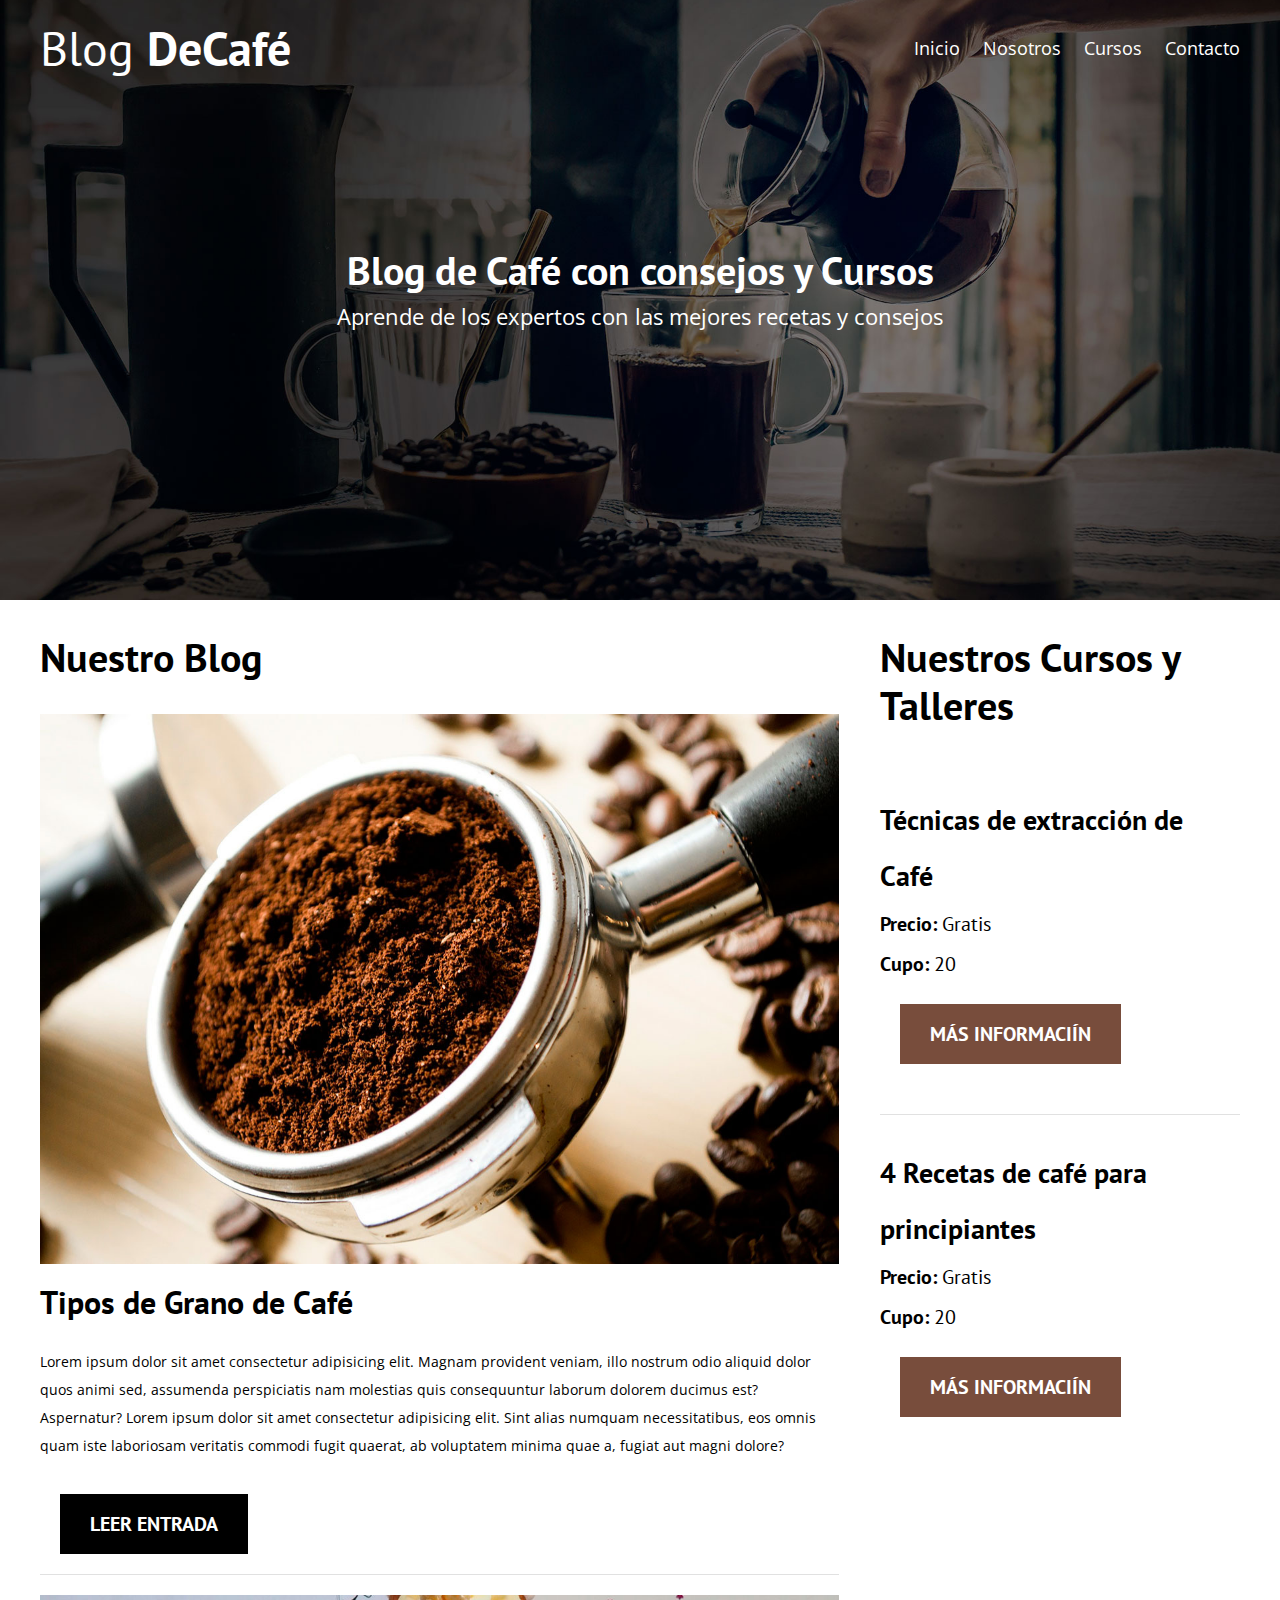
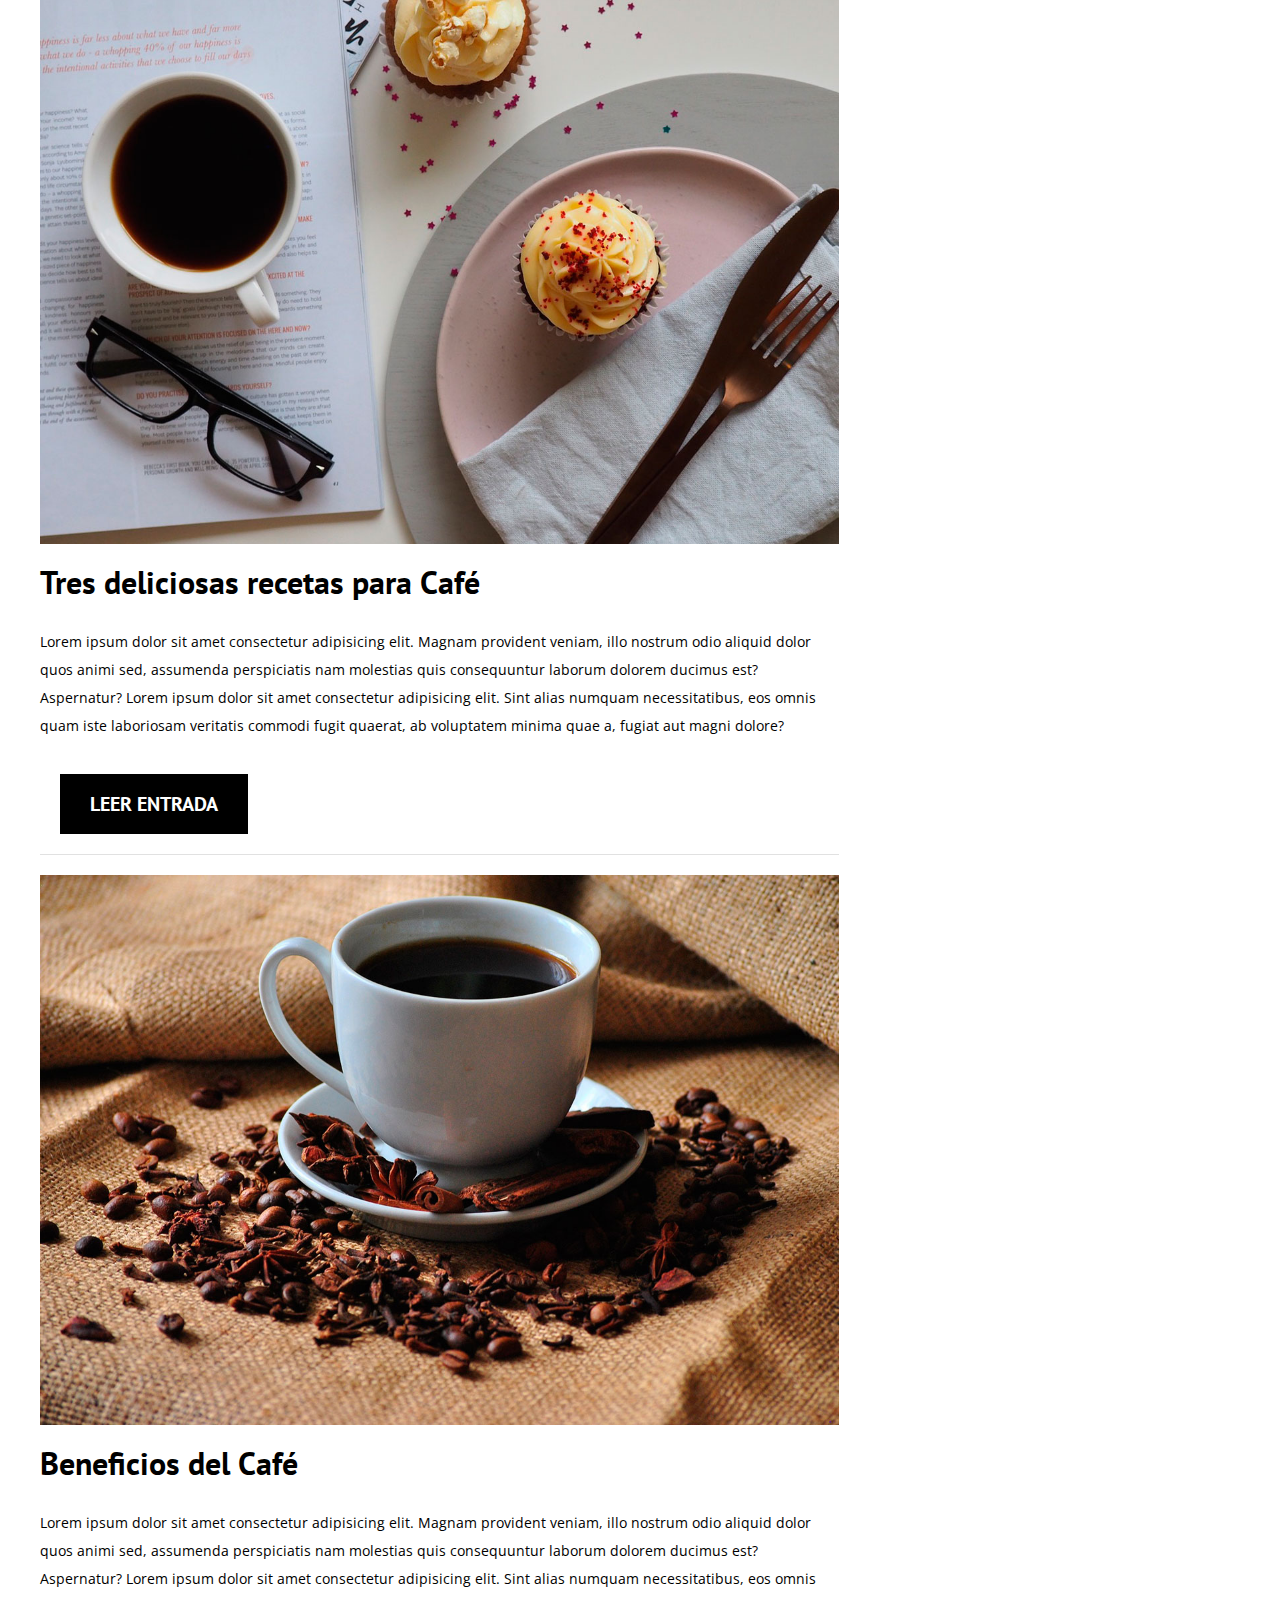
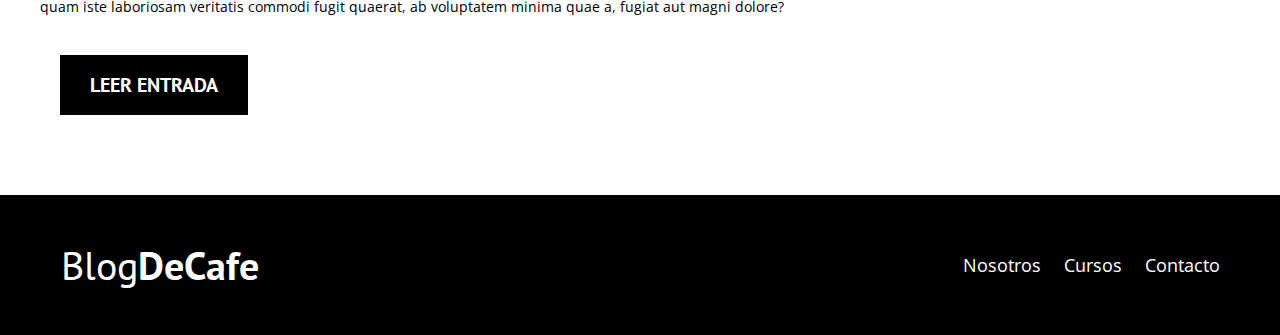
<file: index.html>
<!DOCTYPE html>
<html lang="en">

<head>
    <meta charset="UTF-8">
    <meta name="viewport" content="width=device-width, initial-scale=1.0">
    <link href="https://fonts.googleapis.com/css?family=Open+Sans|PT+Sans:400,700&display=swap" rel="stylesheet">
    <link rel="stylesheet" href="css/normalize.css">
    <link rel="stylesheet" href="css/style.css">
    <title>Blog Café</title>
</head>

<body>
    <header class="site-header">
        <div class="contenedor">
            <div class="barra">
                <a href="index.html">
                    <h1 class="no-margin">Blog <span> DeCafé</span></h1>
                </a>
                <nav class="navegacion">
                    <a href="index.html">Inicio</a>
                    <a href="nosotros.html">Nosotros</a>
                    <a href="cursos.html">Cursos</a>
                    <a href="contacto.html">Contacto</a>
                </nav>
            </div>
            <!--Barra-->
            <div class="texto-header">
                <h2 class="no-margin">Blog de Café con consejos y Cursos</h2>
                <p class="no-margin">Aprende de los expertos con las mejores recetas y consejos</p>
            </div>
        </div>
        <!--Contenedor-->
    </header>
    <div class="contenido-principal contenedor">
        <main class="blog">
            <h2>Nuestro Blog</h2>
            <article class="entrada-blog">
                <div class="imagen">
                    <img src="img/blog1.jpg" alt="Imagen blog">
                </div>
                <div class="contenido-blog">
                    <h3 class="no-margin">Tipos de Grano de Café</h3>
                    <p>Lorem ipsum dolor sit amet consectetur adipisicing elit. Magnam provident veniam, illo nostrum odio aliquid dolor quos animi sed, assumenda perspiciatis nam molestias quis consequuntur laborum dolorem ducimus est? Aspernatur? Lorem
                        ipsum dolor sit amet consectetur adipisicing elit. Sint alias numquam necessitatibus, eos omnis quam iste laboriosam veritatis commodi fugit quaerat, ab voluptatem minima quae a, fugiat aut magni dolore?
                    </p>
                    <a href="entrada.html" class="btn btn-primario">Leer entrada</a>
                </div>
            </article>

            <article class="entrada-blog">
                <div class="imagen">
                    <img src="img/blog2.jpg" alt="Imagen blog">
                </div>
                <div class="contenido-blog">
                    <h3 class="no-margin">Tres deliciosas recetas para Café</h3>
                    <p>Lorem ipsum dolor sit amet consectetur adipisicing elit. Magnam provident veniam, illo nostrum odio aliquid dolor quos animi sed, assumenda perspiciatis nam molestias quis consequuntur laborum dolorem ducimus est? Aspernatur? Lorem
                        ipsum dolor sit amet consectetur adipisicing elit. Sint alias numquam necessitatibus, eos omnis quam iste laboriosam veritatis commodi fugit quaerat, ab voluptatem minima quae a, fugiat aut magni dolore?
                    </p>
                    <a href="entrada.html" class="btn btn-primario">Leer entrada</a>
                </div>
            </article>

            <article class="entrada-blog">
                <div class="imagen">
                    <img src="img/blog3.jpg" alt="Imagen blog">
                </div>
                <div class="contenido-blog">
                    <h3 class="no-margin">Beneficios del Café</h3>
                    <p>Lorem ipsum dolor sit amet consectetur adipisicing elit. Magnam provident veniam, illo nostrum odio aliquid dolor quos animi sed, assumenda perspiciatis nam molestias quis consequuntur laborum dolorem ducimus est? Aspernatur? Lorem
                        ipsum dolor sit amet consectetur adipisicing elit. Sint alias numquam necessitatibus, eos omnis quam iste laboriosam veritatis commodi fugit quaerat, ab voluptatem minima quae a, fugiat aut magni dolore?
                    </p>
                    <a href="entrada.html" class="btn btn-primario">Leer entrada</a>
                </div>
            </article>

        </main>
        <aside class="cursos">
            <h2>Nuestros Cursos y Talleres</h2>
            <ul class="cursos-lista">
                <li class="curso">
                    <h4 class="no-margin">Técnicas de extracción de Café</h4>
                    <p class="no-margin">Precio: <span>Gratis</span></p>
                    <p class="no-margin">Cupo: <span>20</span></p>
                    <a href="cursos.html" class="btn btn-secundario">Más informaciín</a>
                </li>
                <li class="curso">
                    <h4 class="no-margin">4 Recetas de café para principiantes</h4>
                    <p class="no-margin">Precio: <span>Gratis</span></p>
                    <p class="no-margin">Cupo: <span>20</span></p>
                    <a href="cursos.html" class="btn btn-secundario">Más informaciín</a>
                </li>
            </ul>
        </aside>
    </div>
    <footer class="site-footer">
        <div class="contenedor">
            <div class="barra">
                <p class="no-margin">Blog<span>DeCafe</span></p>
                <nav class="navegacion">
                    <a href="nosotros.html">Nosotros</a>
                    <a href="cursos.html">Cursos</a>
                    <a href="contacto.html">Contacto</a>
                </nav>
            </div>
        </div>

    </footer>
</body>

</html>
</file>
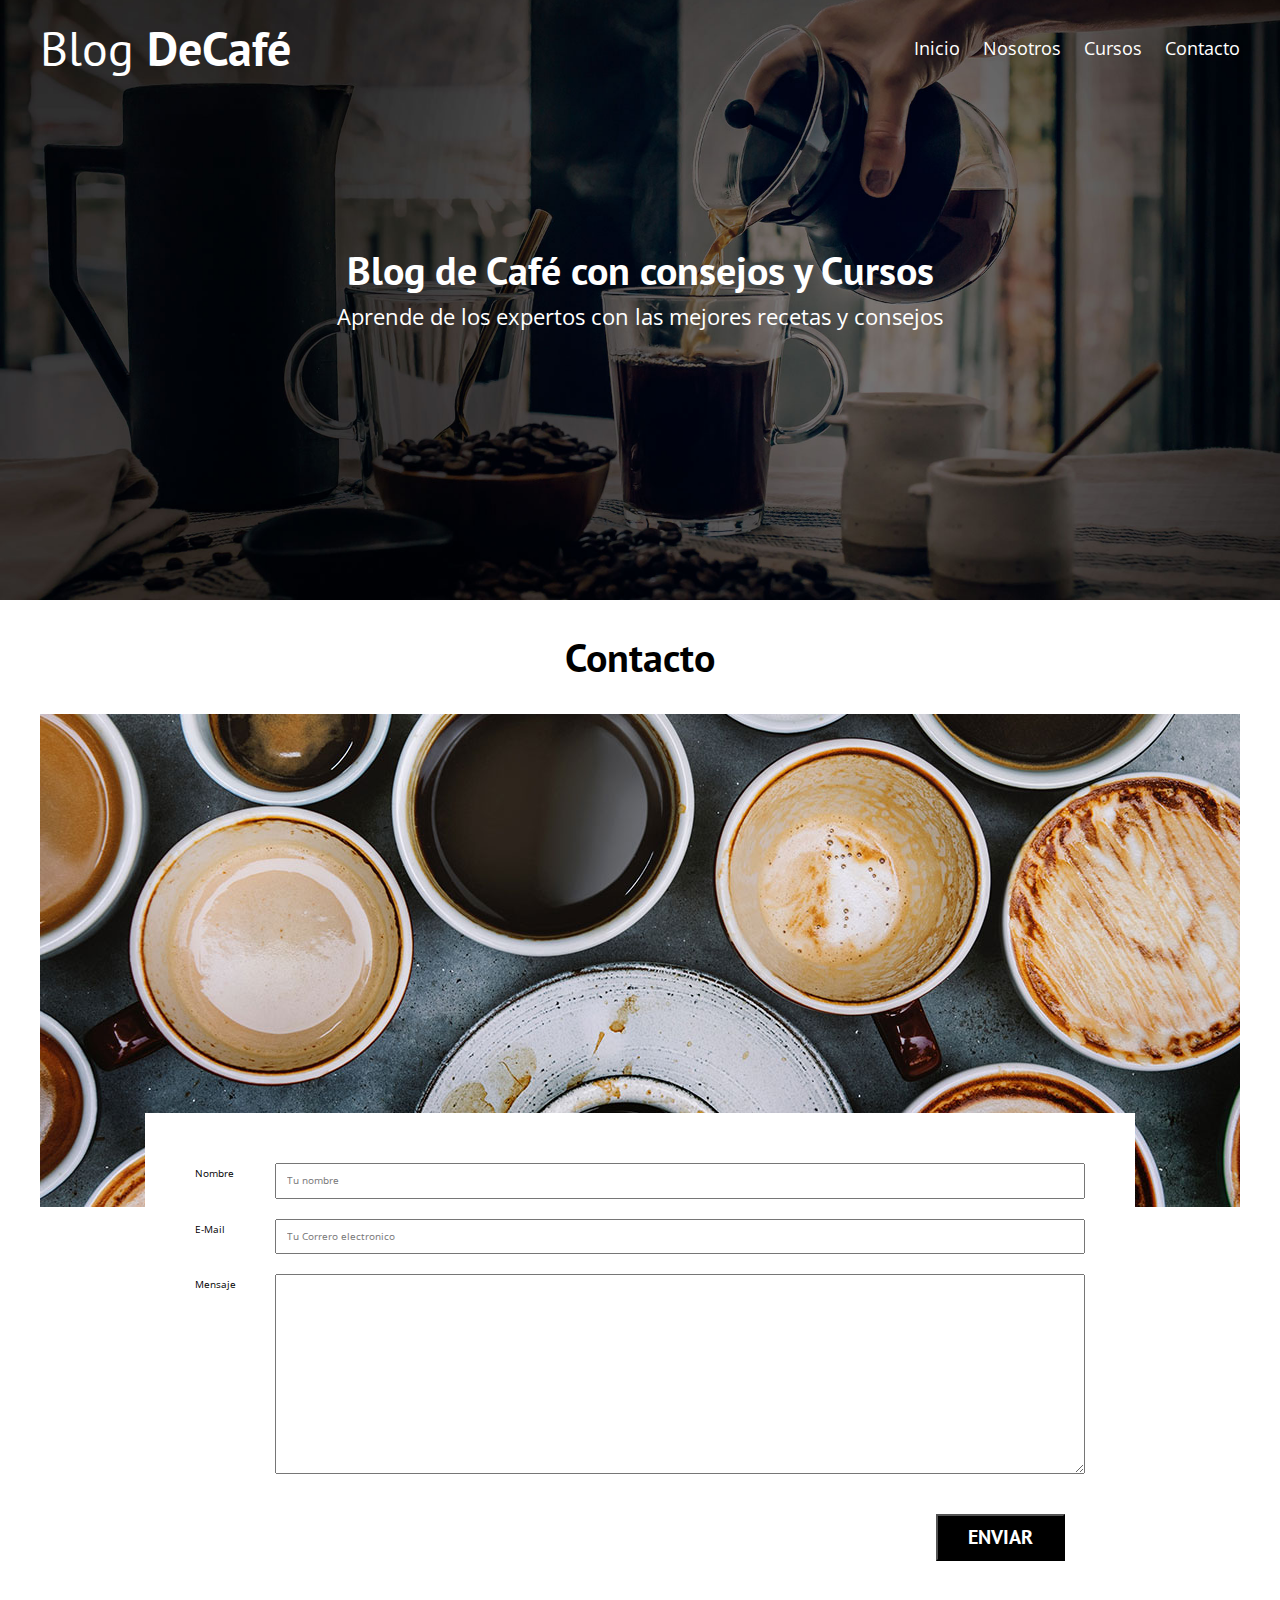
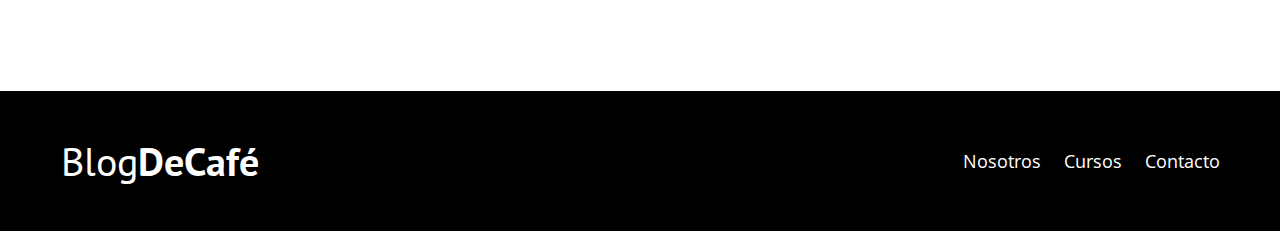
<file: contacto.html>
<!DOCTYPE html>
<html lang="en">

<head>
    <meta charset="UTF-8">
    <meta name="viewport" content="width=device-width, initial-scale=1.0">
    <link href="https://fonts.googleapis.com/css?family=Open+Sans|PT+Sans:400,700&display=swap" rel="stylesheet">
    <link rel="stylesheet" href="css/normalize.css">
    <link rel="stylesheet" href="css/style.css">
    <title>Blog Café</title>
</head>

<body>
    <header class="site-header">
        <div class="contenedor">
            <div class="barra">
                <a href="/index.html">
                    <h1 class="no-margin">Blog <span> DeCafé</span></h1>
                </a>
                <nav class="navegacion">
                    <a href="index.html">Inicio</a>
                    <a href="nosotros.html">Nosotros</a>
                    <a href="cursos.html">Cursos</a>
                    <a href="contacto.html">Contacto</a>
                </nav>
            </div>
            <!--Barra-->
            <div class="texto-header">
                <h2 class="no-margin">Blog de Café con consejos y Cursos</h2>
                <p class="no-margin">Aprende de los expertos con las mejores recetas y consejos</p>
            </div>
        </div>
        <!--Contenedor-->
    </header>

    <main class="contenedor">
        <h2 class="centrar-texto">Contacto</h2>

        <div class="grid centrar-columnas">
            <div class="columnas-12">
                <img src="img/contacto.jpg" alt="Contacto">
            </div>
            <div class="columnas-10 formulario-contacto">
                <form action="#">

                    <div class="campo">
                        <label for="nommbre">Nombre</label>
                        <input type="text" id="nombre" placeholder="Tu nombre">
                    </div>
                    <div class="campo">
                        <label for="email">E-Mail</label>
                        <input type="email" id="enamil" placeholder="Tu Correro electronico">
                    </div>
                    <div class="campo mensaje">
                        <label for="mensaje">Mensaje</label>
                        <textarea id="mensaje"></textarea>
                    </div>
                    <div class="campo enviar">
                        <input type="submit" value="Enviar" class="btn btn-primario">
                    </div>

                </form>
            </div>
        </div>

    </main>

    <footer class="site-footer">
        <div class="contenedor">
            <div class="barra">
                <p class="no-margin">Blog<span>DeCafé</span></p>
                <nav class="navegacion">
                    <a href="nosotros.html">Nosotros</a>
                    <a href="cursos.html">Cursos</a>
                    <a href="contacto.html">Contacto</a>
                </nav>
            </div>
        </div>

    </footer>
</body>

</html>
</file>
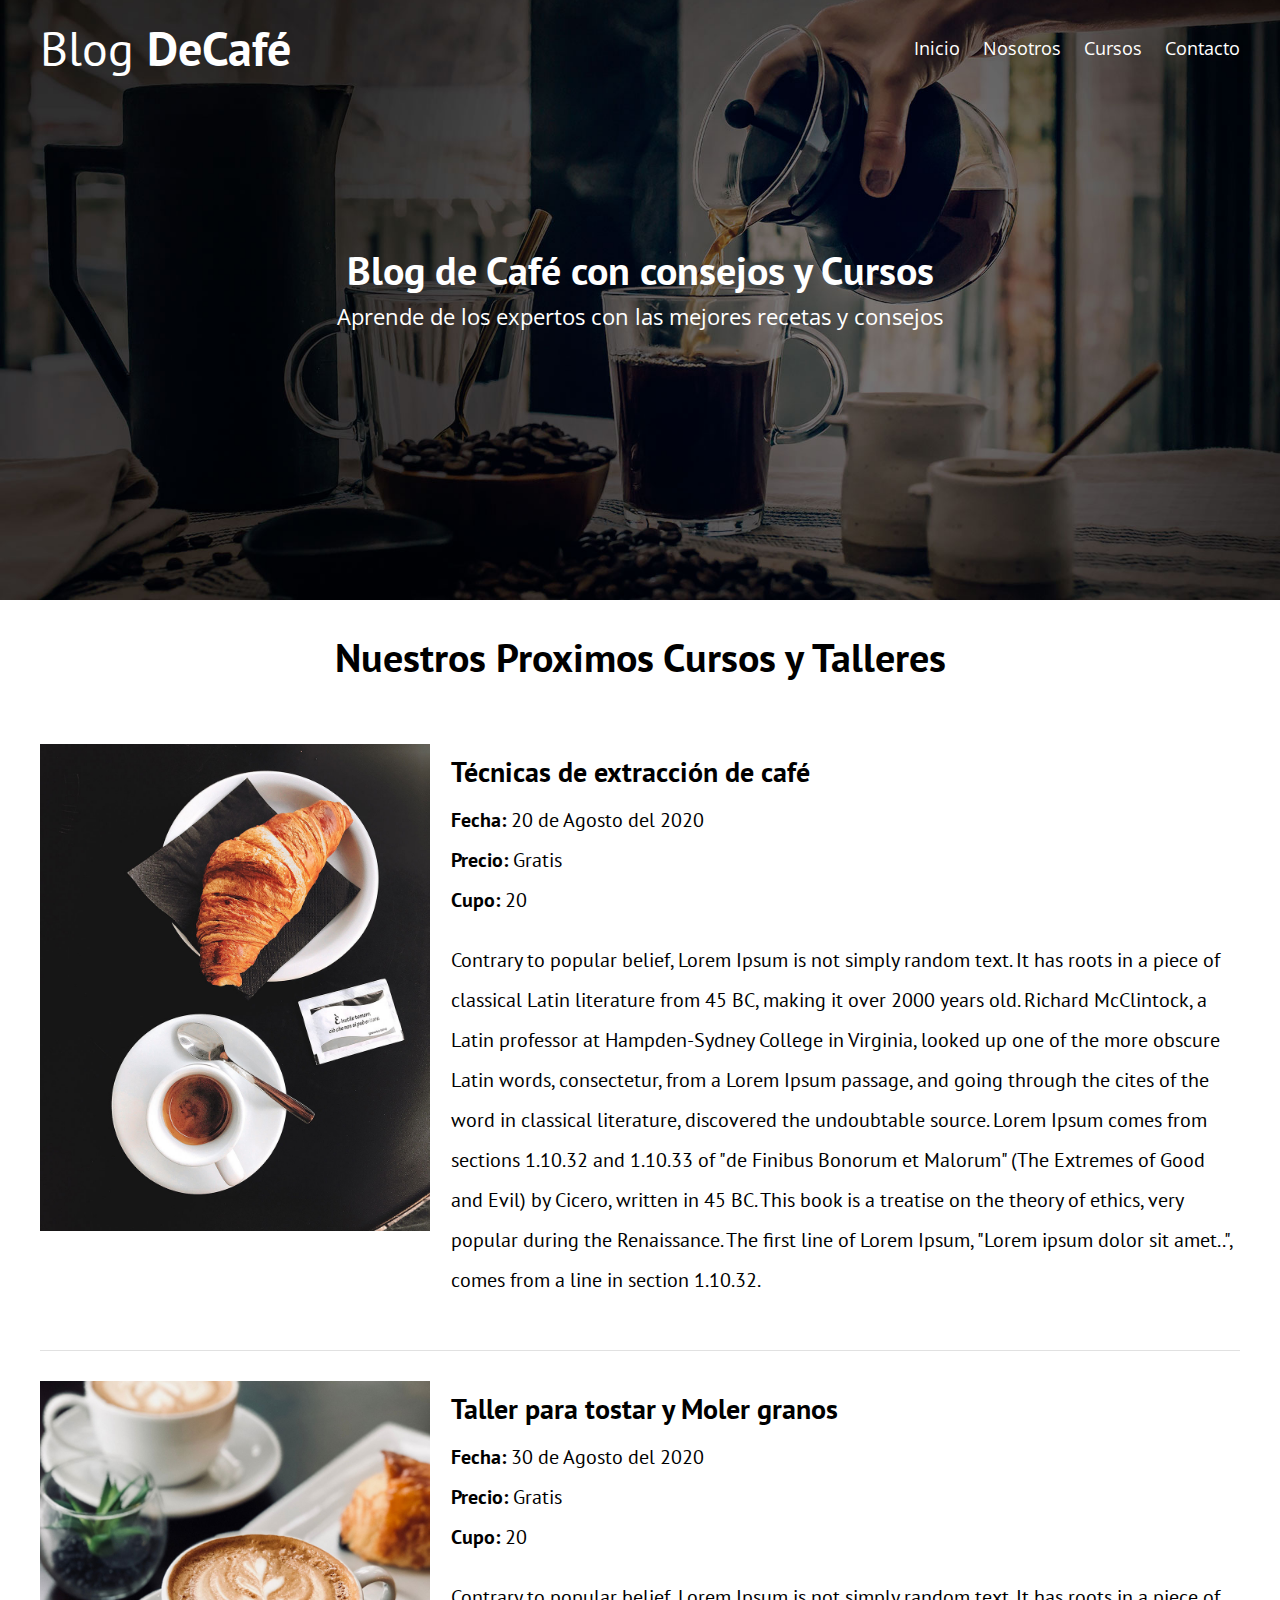
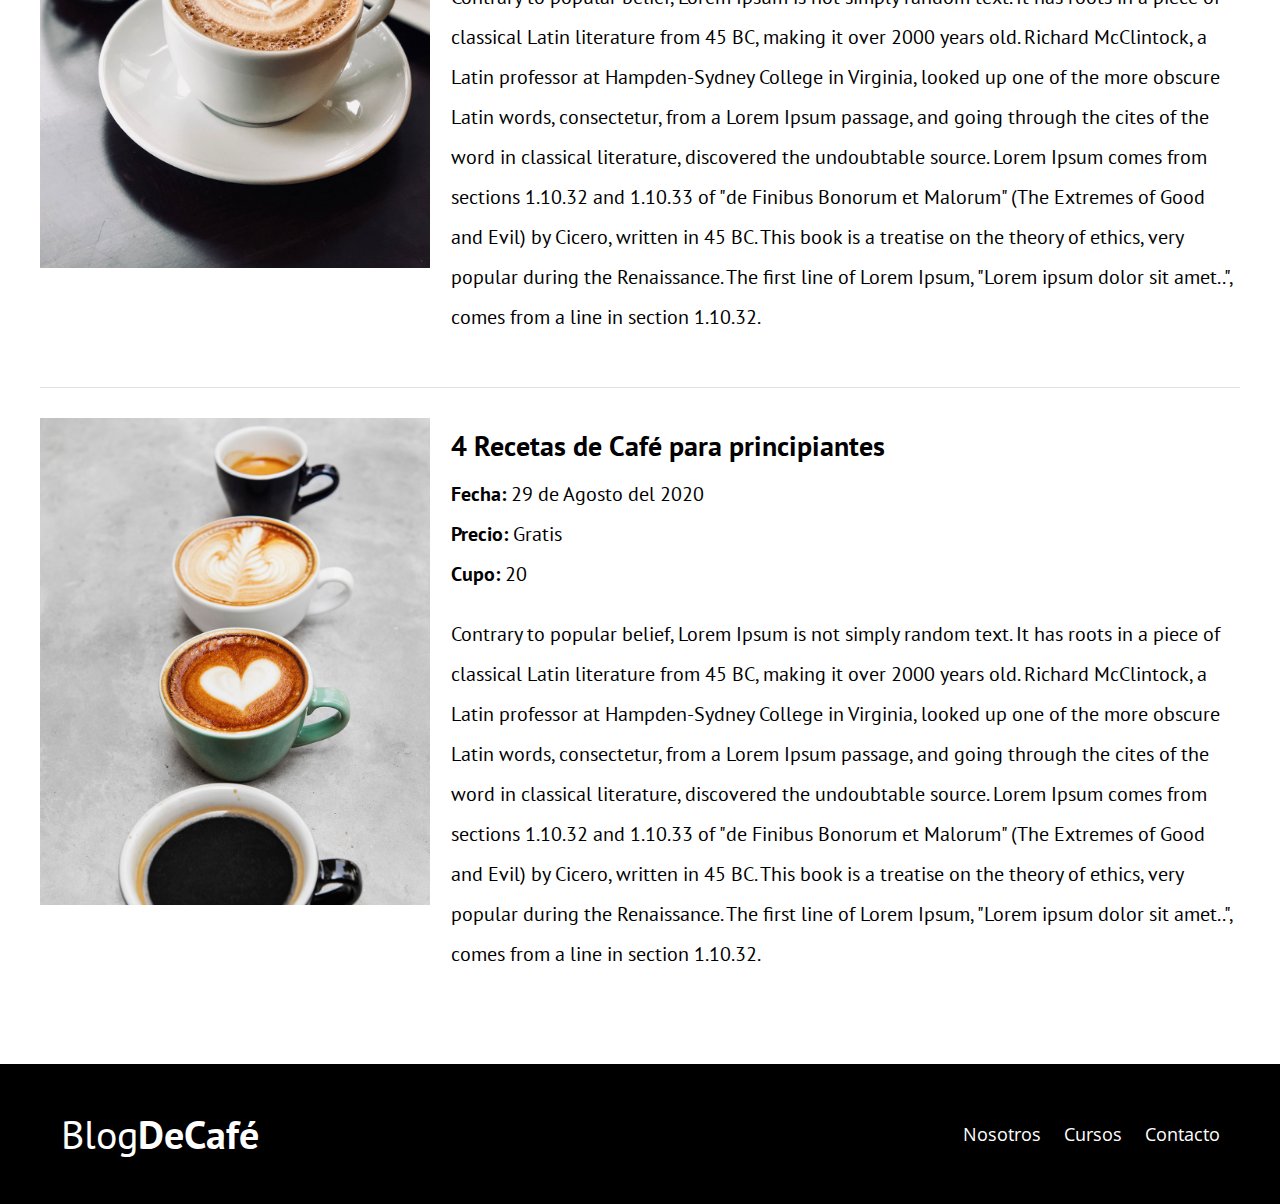
<file: cursos.html>
<!DOCTYPE html>
<html lang="en">

<head>
    <meta charset="UTF-8">
    <meta name="viewport" content="width=device-width, initial-scale=1.0">
    <link href="https://fonts.googleapis.com/css?family=Open+Sans|PT+Sans:400,700&display=swap" rel="stylesheet">
    <link rel="stylesheet" href="css/normalize.css">
    <link rel="stylesheet" href="css/style.css">
    <title>Blog Café</title>
</head>

<body>
    <header class="site-header">
        <div class="contenedor">
            <div class="barra">
                <a href="/index.html">
                    <h1 class="no-margin">Blog <span> DeCafé</span></h1>
                </a>
                <nav class="navegacion">
                    <a href="index.html">Inicio</a>
                    <a href="nosotros.html">Nosotros</a>
                    <a href="cursos.html">Cursos</a>
                    <a href="contacto.html">Contacto</a>
                </nav>
            </div>
            <!--Barra-->
            <div class="texto-header">
                <h2 class="no-margin">Blog de Café con consejos y Cursos</h2>
                <p class="no-margin">Aprende de los expertos con las mejores recetas y consejos</p>
            </div>
        </div>
        <!--Contenedor-->
    </header>

    <main class="contenedor">
        <h2 class="centrar-texto">Nuestros Proximos Cursos y Talleres</h2>

        <aticle class="curso grid">
            <div class="columnas-4">
                <img src="img/curso1.jpg" alt="Curso">
            </div>
            <div class="columnas-8">
                <h4 class="no-margin">Técnicas de extracción de café</h4>
                <p class="no-margin">Fecha: <span>20 de Agosto del 2020</span></p>
                <p class="no-margin">Precio: <span>Gratis</span></p>
                <p class="no-margin">Cupo: <span>20</span></p>
                <p>
                    <p class="descripcion">
                        Contrary to popular belief, Lorem Ipsum is not simply random text. It has roots in a piece of classical Latin literature from 45 BC, making it over 2000 years old. Richard McClintock, a Latin professor at Hampden-Sydney College in Virginia, looked up
                        one of the more obscure Latin words, consectetur, from a Lorem Ipsum passage, and going through the cites of the word in classical literature, discovered the undoubtable source. Lorem Ipsum comes from sections 1.10.32 and 1.10.33
                        of "de Finibus Bonorum et Malorum" (The Extremes of Good and Evil) by Cicero, written in 45 BC. This book is a treatise on the theory of ethics, very popular during the Renaissance. The first line of Lorem Ipsum, "Lorem ipsum dolor
                        sit amet..", comes from a line in section 1.10.32.
                    </p>
                </p>
            </div>
        </aticle>

        <aticle class="curso grid">
            <div class="columnas-4">
                <img src="img/curso2.jpg" alt="Curso">
            </div>
            <div class="columnas-8">
                <h4 class="no-margin">Taller para tostar y Moler granos</h4>
                <p class="no-margin">Fecha: <span>30 de Agosto del 2020</span></p>
                <p class="no-margin">Precio: <span>Gratis</span></p>
                <p class="no-margin">Cupo: <span>20</span></p>
                <p>
                    <p class="descripcion">
                        Contrary to popular belief, Lorem Ipsum is not simply random text. It has roots in a piece of classical Latin literature from 45 BC, making it over 2000 years old. Richard McClintock, a Latin professor at Hampden-Sydney College in Virginia, looked up
                        one of the more obscure Latin words, consectetur, from a Lorem Ipsum passage, and going through the cites of the word in classical literature, discovered the undoubtable source. Lorem Ipsum comes from sections 1.10.32 and 1.10.33
                        of "de Finibus Bonorum et Malorum" (The Extremes of Good and Evil) by Cicero, written in 45 BC. This book is a treatise on the theory of ethics, very popular during the Renaissance. The first line of Lorem Ipsum, "Lorem ipsum dolor
                        sit amet..", comes from a line in section 1.10.32.
                    </p>
                </p>
            </div>
        </aticle>

        <aticle class="curso grid">
            <div class="columnas-4">
                <img src="img/curso3.jpg" alt="Curso">
            </div>
            <div class="columnas-8">
                <h4 class="no-margin">4 Recetas de Café para principiantes</h4>
                <p class="no-margin">Fecha: <span>29 de Agosto del 2020</span></p>
                <p class="no-margin">Precio: <span>Gratis</span></p>
                <p class="no-margin">Cupo: <span>20</span></p>
                <p>
                    <p class="descripcion">
                        Contrary to popular belief, Lorem Ipsum is not simply random text. It has roots in a piece of classical Latin literature from 45 BC, making it over 2000 years old. Richard McClintock, a Latin professor at Hampden-Sydney College in Virginia, looked up
                        one of the more obscure Latin words, consectetur, from a Lorem Ipsum passage, and going through the cites of the word in classical literature, discovered the undoubtable source. Lorem Ipsum comes from sections 1.10.32 and 1.10.33
                        of "de Finibus Bonorum et Malorum" (The Extremes of Good and Evil) by Cicero, written in 45 BC. This book is a treatise on the theory of ethics, very popular during the Renaissance. The first line of Lorem Ipsum, "Lorem ipsum dolor
                        sit amet..", comes from a line in section 1.10.32.
                    </p>
                </p>
            </div>
        </aticle>

    </main>

    <footer class="site-footer">
        <div class="contenedor">
            <div class="barra">
                <p class="no-margin">Blog<span>DeCafé</span></p>
                <nav class="navegacion">
                    <a href="nosotros.html">Nosotros</a>
                    <a href="cursos.html">Cursos</a>
                    <a href="contacto.html">Contacto</a>
                </nav>
            </div>
        </div>

    </footer>
</body>

</html>
</file>
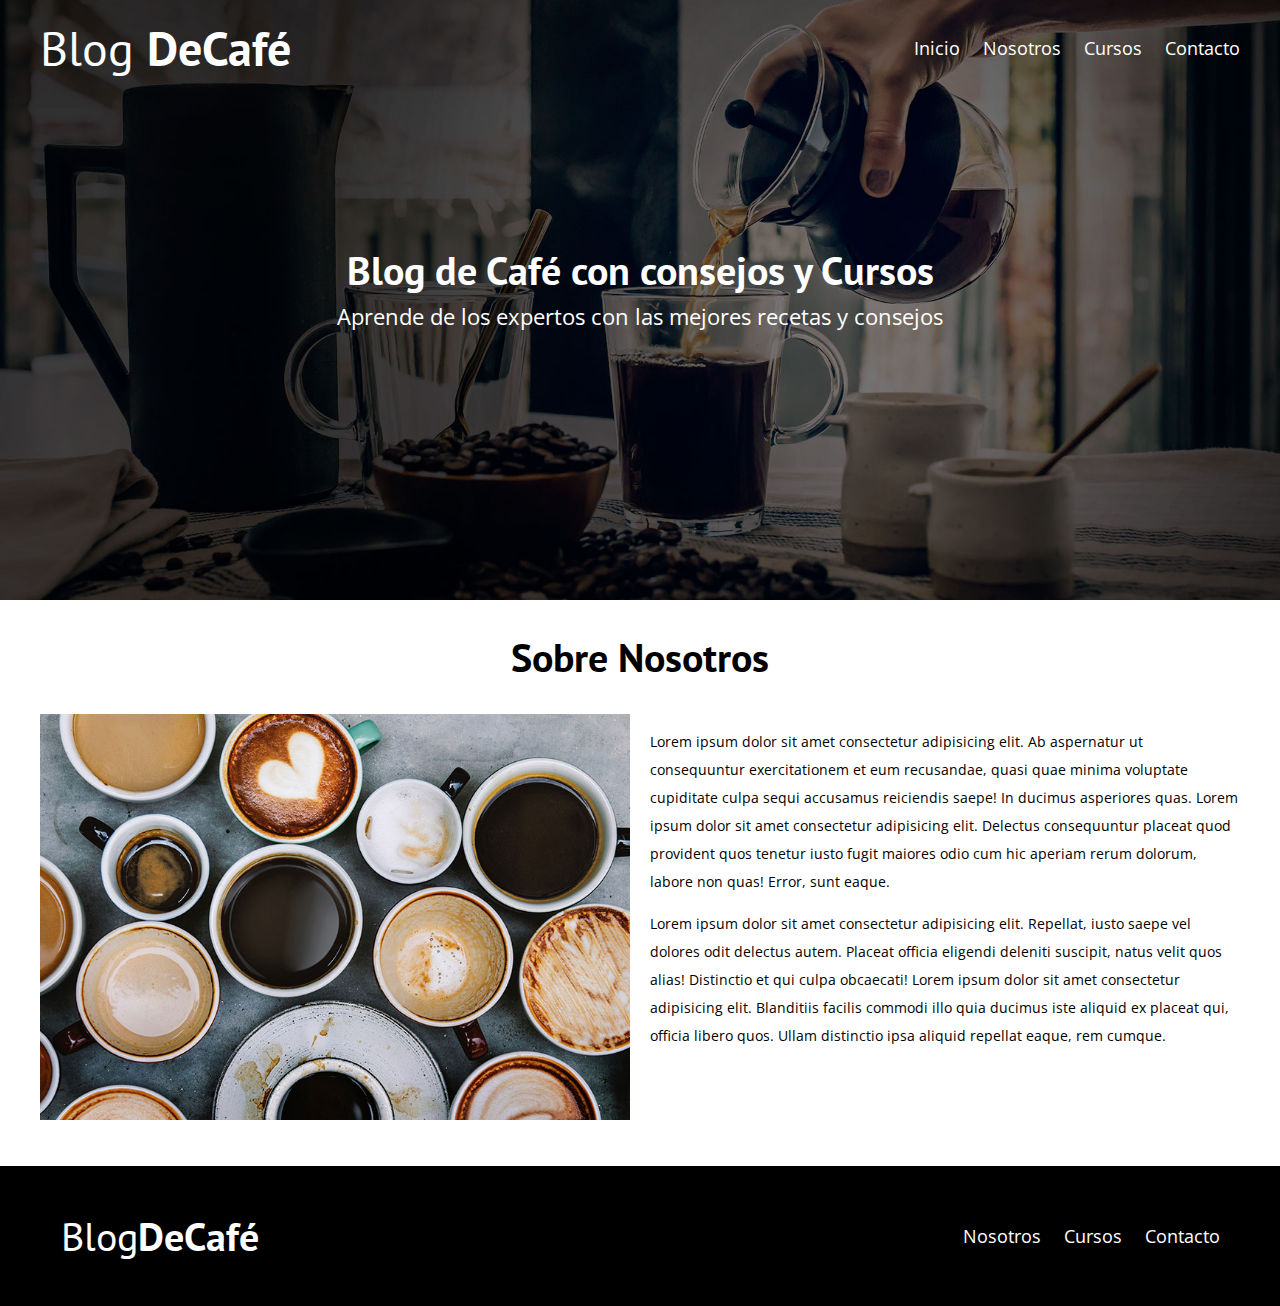
<file: nosotros.html>
<!DOCTYPE html>
<html lang="en">

<head>
    <meta charset="UTF-8">
    <meta name="viewport" content="width=device-width, initial-scale=1.0">
    <link href="https://fonts.googleapis.com/css?family=Open+Sans|PT+Sans:400,700&display=swap" rel="stylesheet">
    <link rel="stylesheet" href="css/normalize.css">
    <link rel="stylesheet" href="css/style.css">
    <title>Blog Café</title>
</head>

<body>
    <header class="site-header">
        <div class="contenedor">
            <div class="barra">
                <a href="/index.html">
                    <h1 class="no-margin">Blog <span> DeCafé</span></h1>
                </a>
                <nav class="navegacion">
                    <a href="index.html">Inicio</a>
                    <a href="nosotros.html">Nosotros</a>
                    <a href="cursos.html">Cursos</a>
                    <a href="contacto.html">Contacto</a>
                </nav>
            </div>
            <!--Barra-->
            <div class="texto-header">
                <h2 class="no-margin">Blog de Café con consejos y Cursos</h2>
                <p class="no-margin">Aprende de los expertos con las mejores recetas y consejos</p>
            </div>
        </div>
        <!--Contenedor-->
    </header>

    <main class="contenedor">
        <h2 class="centrar-texto">Sobre Nosotros</h2>
        <div class="grid">
            <div class="columnas-6">
                <img src="img/nosotros.jpg" alt="imagen nosotros">
            </div>
            <div class="columnas-6">
                <p>
                    Lorem ipsum dolor sit amet consectetur adipisicing elit. Ab aspernatur ut consequuntur exercitationem et eum recusandae, quasi quae minima voluptate cupiditate culpa sequi accusamus reiciendis saepe! In ducimus asperiores quas. Lorem ipsum dolor sit amet
                    consectetur adipisicing elit. Delectus consequuntur placeat quod provident quos tenetur iusto fugit maiores odio cum hic aperiam rerum dolorum, labore non quas! Error, sunt eaque.

                </p>
                <p>
                    Lorem ipsum dolor sit amet consectetur adipisicing elit. Repellat, iusto saepe vel dolores odit delectus autem. Placeat officia eligendi deleniti suscipit, natus velit quos alias! Distinctio et qui culpa obcaecati! Lorem ipsum dolor sit amet consectetur
                    adipisicing elit. Blanditiis facilis commodi illo quia ducimus iste aliquid ex placeat qui, officia libero quos. Ullam distinctio ipsa aliquid repellat eaque, rem cumque.

                </p>
            </div>
        </div>
    </main>

    <footer class="site-footer">
        <div class="contenedor">
            <div class="barra">
                <p class="no-margin">Blog<span>DeCafé</span></p>
                <nav class="navegacion">
                    <a href="nosotros.html">Nosotros</a>
                    <a href="cursos.html">Cursos</a>
                    <a href="contacto.html">Contacto</a>
                </nav>
            </div>
        </div>

    </footer>
</body>

</html>
</file>
<file: css/style.css>
html {
    box-sizing: border-box;
    font-size: 62.5%;
}

*,
*:before,
*:after {
    box-sizing: inherit;
}

body {
    font-family: 'Open Sans', sans-serif;
    font-size: 1, 6rem;
    line-height: 2;
}


/** Globales **/

.contenedor {
    max-width: 1200px;
    width: 95%;
    margin: 0 auto;
}

h1,
h2,
h3,
h4 {
    font-family: 'PT Sans', sans-serif;
}

h1 {
    font-size: 4.8rem;
}

h2 {
    font-size: 4rem;
    line-height: 1.2;
}

h3 {
    font-size: 3.2rem;
}

h4 {
    font-size: 2.8rem;
}

p {
    font-size: 1.4rem;
}

img {
    max-width: 100%;
}


/** Utilidades **/

.centrar-texto {
    text-align: center;
}

.no-margin {
    margin: 0;
}


/** Grid **/

@media (min-width: 768px) {
    .grid {
        display: flex;
        justify-content: space-between;
        flex-wrap: wrap;
    }
    .centrar-columnas {
        justify-content: center;
    }
    .columnas-4 {
        flex: 0 0 calc(33.3% - 1rem);
    }
    .columnas-6 {
        flex: 0 0 calc(50% - 1rem);
    }
    .columnas-8 {
        flex: 0 0 calc(66.6% - 1rem);
    }
    .columnas-10 {
        flex: 0 0 calc(83.3% - 1rem);
    }
    .columnas-12 {
        flex: 0 0 100%
    }
}


/** Botones **/

.btn {
    display: block;
    text-align: center;
    padding: 1rem 3rem;
    margin: 2rem;
    color: white;
    text-decoration: none;
    font-family: 'PT Sans', sans-serif;
    font-weight: 700;
    text-transform: uppercase;
    font-size: 2rem;
    flex: 0 0 100%;
}

.btn:hover {
    cursor: pointer;
}

@media (min-width: 768px) {
    .btn {
        display: inline-block;
        flex: 0 0 auto;
    }
}

.btn-primario {
    background-color: black;
}

.btn-secundario {
    background-color: #784d3c;
}


/** Header **/

@media (min-width: 768px) {
    .barra {
        display: flex;
        justify-content: space-between;
        align-items: center;
    }
}

.site-header {
    background-image: url(../img/banner.jpg);
    background-repeat: no-repeat;
    background-position: center center;
    background-size: cover;
    height: 60rem;
}

.site-header a {
    color: #ffffff;
    text-decoration: none;
}

.site-header h1 {
    text-align: center;
    font-weight: 400;
}

.site-header h1 span {
    font-weight: 700;
}


/** Navegacion **/

.navegacion a {
    text-align: center;
    display: block;
    font-size: 1.8rem;
    color: white;
    text-decoration: none;
}

@media (min-width: 768PX) {
    .navegacion a {
        display: inline;
        margin-right: 2rem;
    }
    .navegacion a:last-of-type {
        margin: 0;
    }
}


/** Header-Texto **/

.texto-header {
    color: #ffffff;
    text-align: center;
    margin-top: 5rem;
}

@media (min-width: 768px) {
    .texto-header {
        margin-top: 15rem;
    }
}

.texto-header p {
    font-size: 2.2rem;
}


/** Contenido Principal HOME **/

.contenido-principal {
    display: flex;
    flex-wrap: wrap;
}

.blog,
.cursos {
    flex: 0 0 100%;
}

.cursos {
    order: -1;
}

@media (min-width: 768px) {
    .contenido-principal {
        justify-content: space-between;
    }
    .blog {
        flex-basis: 66.6%;
        order: -1;
    }
    .cursos {
        flex-basis: calc(33.33% - 4rem);
    }
}


/** Opcional **/

.entrada-blog {
    margin-bottom: 2rem;
    border-bottom: 1px solid #e1e1e1;
}

.entrada-blog p {
    font-size: 1.4rem;
}

.entrada-blog:last-of-type {
    border: none;
}


/**
.entrada-blog {
    display: flex;
    justify-content: space-between;
}

.entrada-blog .imagen {
    flex: 0 0 40%;
}

.entrada-blog .contenido-blog {
    flex: 0 0 calc(60% - 2rem);
}

**/


/** Cursos Sidebar **/

.cursos-lista {
    padding: 0;
    list-style: none;
}

.curso {
    padding-top: 3rem;
    padding-bottom: 3rem;
    border-bottom: 1px solid #e1e1e1;
}

.curso:last-of-type {
    border-bottom: none;
}

.curso p {
    font-family: 'PT Sans', sans-serif;
    font-weight: 700;
    font-size: 2rem;
}

.curso p span,
.curso p.descripcion {
    font-weight: 400;
}


/** Footer **/

.site-footer {
    background-color: black;
    padding: 3rem;
    margin-top: 4rem;
}

.site-footer p {
    color: white;
    font-size: 4rem;
    font-weight: 400;
    font-family: 'PT Sans', sans-serif;
    text-align: center;
}

.site-footer p span {
    font-weight: 700;
}


/** Contacto **/

.formulario-contacto {
    background-color: #ffffff;
    padding: 5rem;
}

@media (min-width: 768px) {
    .formulario-contacto {
        margin-top: -10rem;
    }
}

.formulario-contacto .campo {
    display: flex;
    justify-content: space-between;
    margin-bottom: 2rem;
}

.formulario-contacto .campo label {
    flex: 0 0 8rem;
}

.formulario-contacto .campo input:not([type="submit"]),
.formulario-contacto textarea {
    flex: 1;
    border: 1 px solid #e1e1e1;
    padding: 1rem;
}

.formulario-contacto textarea {
    height: 20rem;
}

.formulario-contacto .enviar {
    display: flex;
    justify-content: flex-end;
}
</file>
